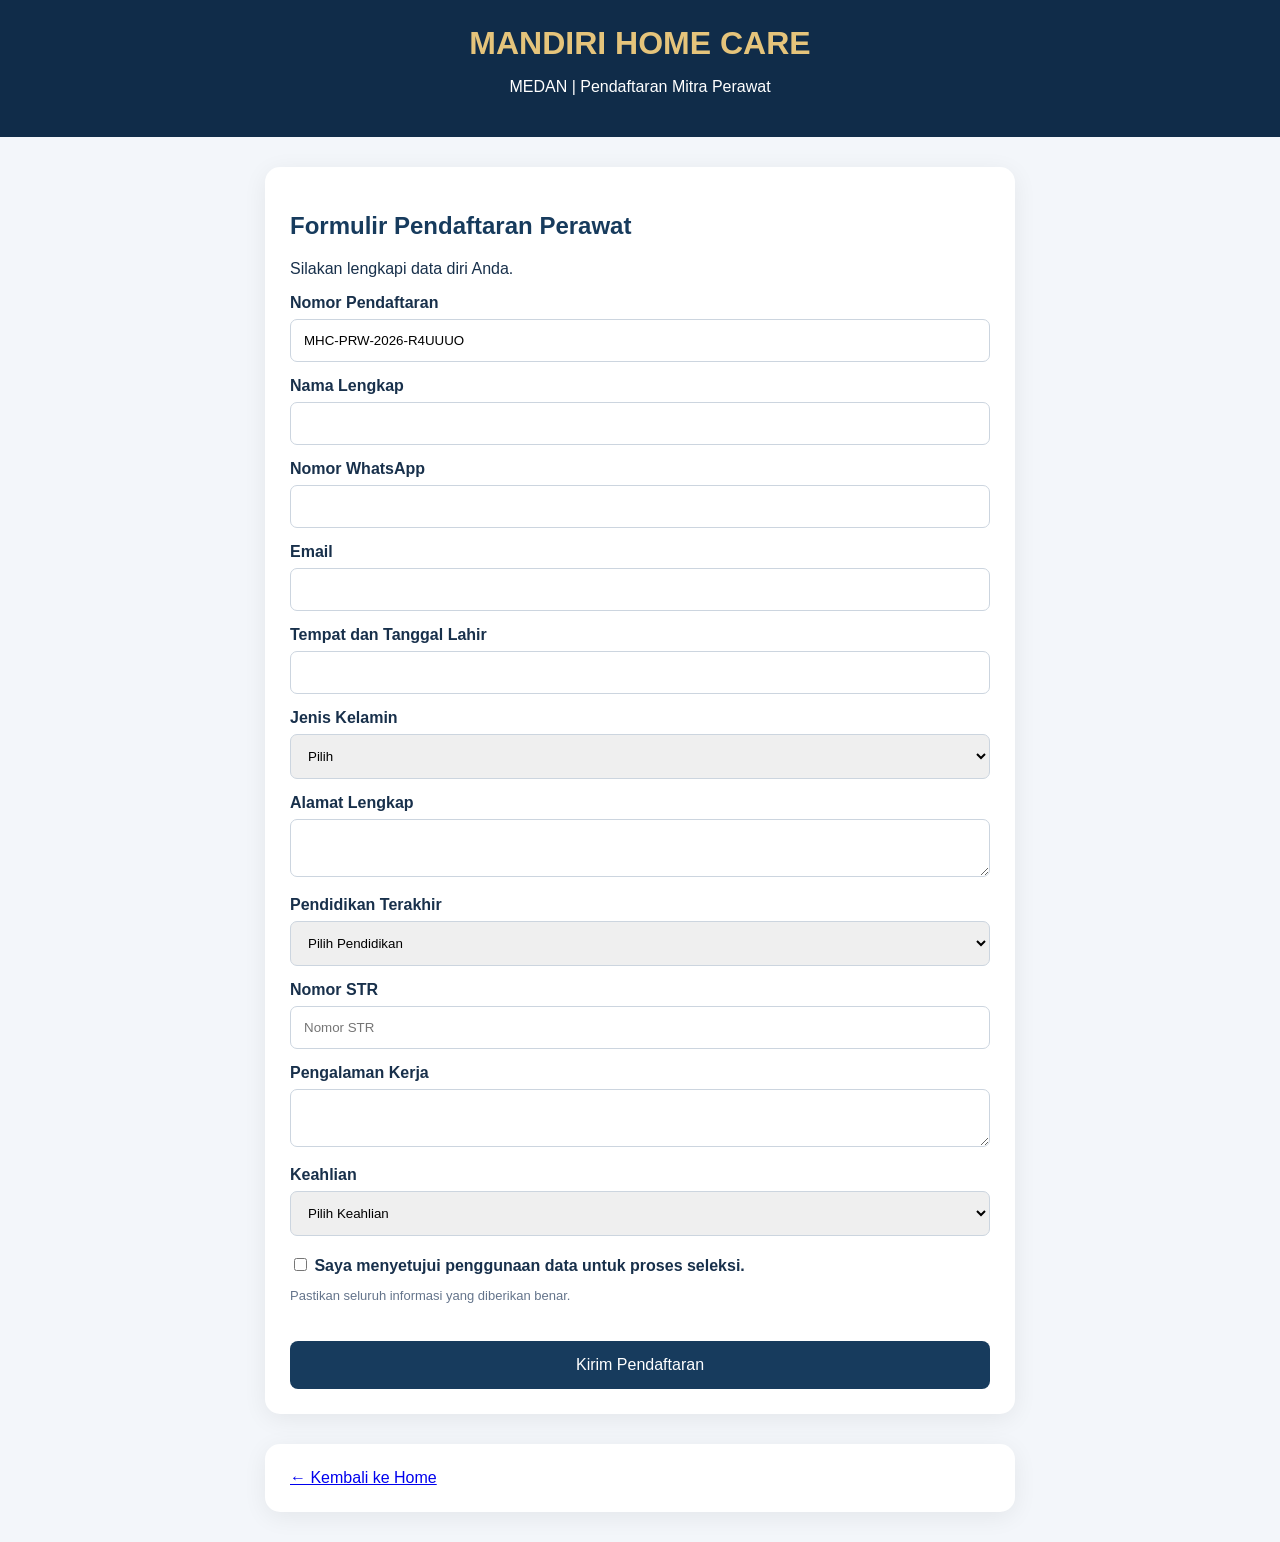
<file: Pendaftaran-Perawat.html>
<!doctype html>
<html lang="id">
  <head>
    <meta charset="UTF-8" />
    <meta name="viewport" content="width=device-width, initial-scale=1" />
    <title>Pendaftaran-Perawat</title>
    <style>
      * {
        box-sizing: border-box;
      }
      body {
        margin: 0;
        font-family: Arial, sans-serif;
        background: #f3f6fa;
        color: #18304b;
      }
      header {
        background: #102c49;
        color: white;
        padding: 25px;
        text-align: center;
      }
      header h1 {
        margin: 0;
        color: #e5c47b;
      }
      .container {
        max-width: 750px;
        margin: 30px auto;
        padding: 25px;
        background: white;
        border-radius: 15px;
        box-shadow: 0 5px 25px #0001;
      }
      h2 {
        color: #173b5d;
      }
      label {
        display: block;
        margin-top: 15px;
        font-weight: bold;
      }
      input,
      select,
      textarea {
        width: 100%;
        padding: 13px;
        margin-top: 7px;
        border: 1px solid #ccd5df;
        border-radius: 7px;
      }
      button {
        width: 100%;
        margin-top: 25px;
        padding: 15px;
        border: 0;
        border-radius: 8px;
        background: #173b5d;
        color: white;
        font-size: 16px;
        cursor: pointer;
      }
      button:hover {
        background: #b38b42;
      }
      .note {
        font-size: 13px;
        color: #64748b;
      }
    </style>
  </head>
  <body>
    <header>
      <h1>MANDIRI HOME CARE</h1>
      <p>MEDAN | Pendaftaran Mitra Perawat</p>
    </header>

    <div class="container">
      <h2>Formulir Pendaftaran Perawat</h2>
      <p>Silakan lengkapi data diri Anda.</p>

      <form id="formPerawat">
        <label>Nomor Pendaftaran</label>
        <input id="nomor" readonly />

        <label>Nama Lengkap</label>
        <input id="nama" required />

        <label>Nomor WhatsApp</label>
        <input id="wa" type="tel" required />

        <label>Email</label>
        <input id="email" type="email" />

        <label>Tempat dan Tanggal Lahir</label>
        <input id="lahir" required />

        <label>Jenis Kelamin</label>
        <select id="gender" required>
          <option value="">Pilih</option>
          <option>Laki-laki</option>
          <option>Perempuan</option>
        </select>

        <label>Alamat Lengkap</label>
        <textarea id="alamat" required></textarea>

        <label>Pendidikan Terakhir</label>
        <select id="pendidikan" required>
          <option value="">Pilih Pendidikan</option>
          <option>D3 Keperawatan</option>
          <option>S1 Keperawatan</option>
          <option>Profesi Ners</option>
          <option>Lainnya</option>
        </select>

        <label>Nomor STR</label>
        <input id="str" placeholder="Nomor STR" />

        <label>Pengalaman Kerja</label>
        <textarea id="pengalaman"></textarea>

        <label>Keahlian</label>
        <select id="keahlian" required>
          <option value="">Pilih Keahlian</option>
          <option>Perawatan Lansia</option>
          <option>Perawatan Pasien</option>
          <option>Home Care</option>
          <option>Perawatan Luka</option>
          <option>Lainnya</option>
        </select>

        <label>
          <input type="checkbox" id="setuju" required style="width: auto" />
          Saya menyetujui penggunaan data untuk proses seleksi.
        </label>

        <p class="note">Pastikan seluruh informasi yang diberikan benar.</p>

        <button type="submit">Kirim Pendaftaran</button>
      </form>
    </div>

    <script>
      const nomor =
        "MHC-PRW-" +
        new Date().getFullYear() +
        "-" +
        Math.random().toString(36).substring(2, 8).toUpperCase();

      document.getElementById("nomor").value = nomor;

      document
        .getElementById("formPerawat")
        .addEventListener("submit", function (e) {
          e.preventDefault();

          if (!this.reportValidity()) return;

          const data = `
PENDAFTARAN PERAWAT
MANDIRI HOME CARE MEDAN

Nomor: ${nomor}
Nama: ${document.getElementById("nama").value}
WhatsApp: ${document.getElementById("wa").value}
Email: ${document.getElementById("email").value}
Lahir: ${document.getElementById("lahir").value}
Jenis Kelamin: ${document.getElementById("gender").value}
Alamat: ${document.getElementById("alamat").value}
Pendidikan: ${document.getElementById("pendidikan").value}
STR: ${document.getElementById("str").value}
Pengalaman: ${document.getElementById("pengalaman").value}
Keahlian: ${document.getElementById("keahlian").value}
`;

          const pesan = encodeURIComponent(data);
          window.open("https://wa.me/6282168186754?text=" + pesan, "_blank");
        });
    </script>
  </body>
  <!-- TOMBOL KEMBALI KE HOME -->
  <div class="container back-home">
    <a href="home.html" class="btn-back"> ← Kembali ke Home </a>
  </div>
</html>
</file>
